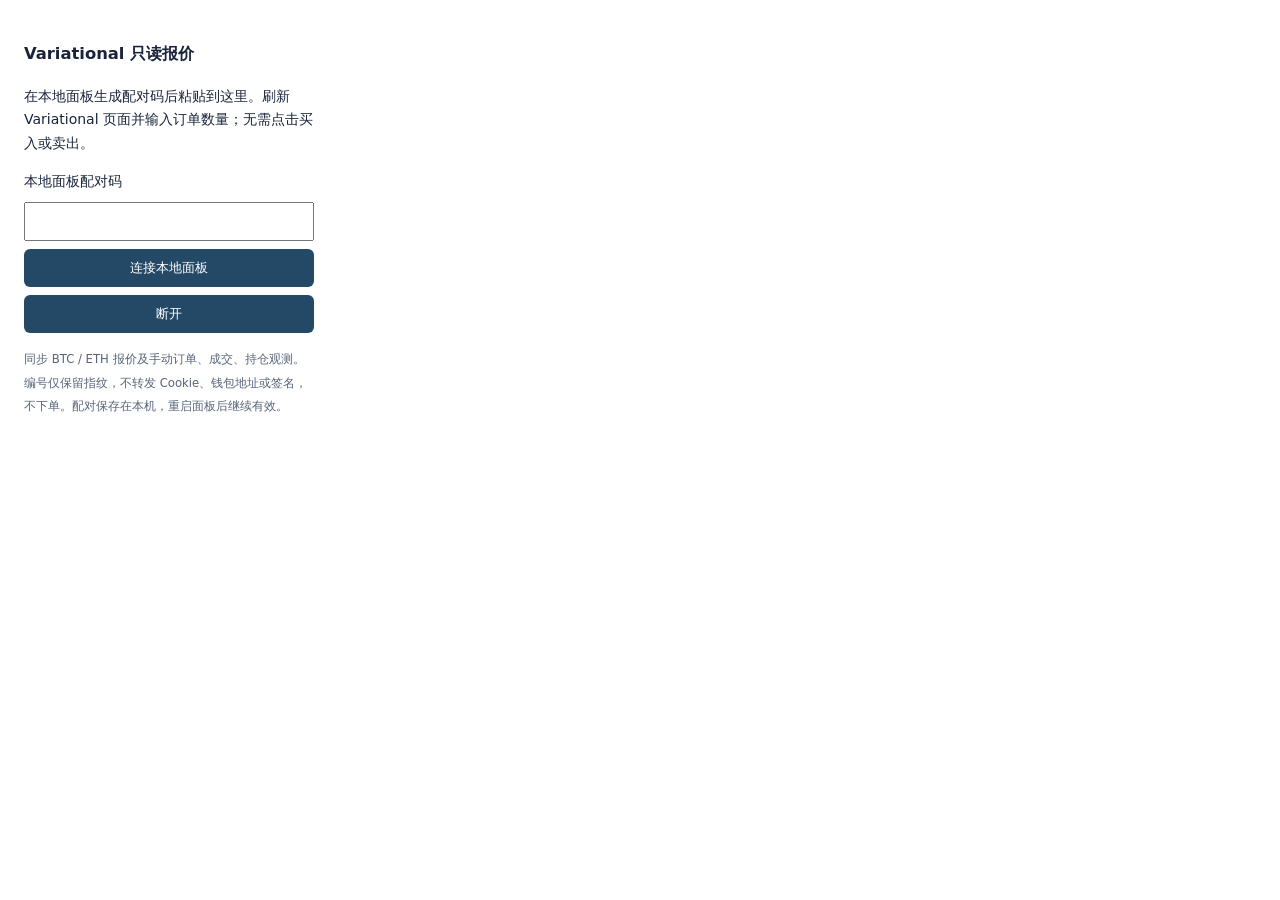
<file: browser_extension/popup.html>
<!doctype html><html lang="zh-CN"><meta charset="utf-8"><title>只读报价桥接</title>
<style>body{font:14px/1.7 system-ui;width:290px;padding:16px;color:#19243b}input,button{box-sizing:border-box;width:100%;padding:10px;margin-top:8px}button{background:#244967;color:white;border:0;border-radius:6px}small{color:#57647a}</style>
<h3>Variational 只读报价</h3><p>在本地面板生成配对码后粘贴到这里。刷新 Variational 页面并输入订单数量；无需点击买入或卖出。</p>
<label for="token">本地面板配对码</label><input id="token" type="password" autocomplete="off"><button id="save">连接本地面板</button><button id="disconnect">断开</button>
<p id="status" role="status"></p><small>同步 BTC / ETH 报价及手动订单、成交、持仓观测。编号仅保留指纹，不转发 Cookie、钱包地址或签名，不下单。配对保存在本机，重启面板后继续有效。</small><script src="popup.js"></script></html>
</file>
